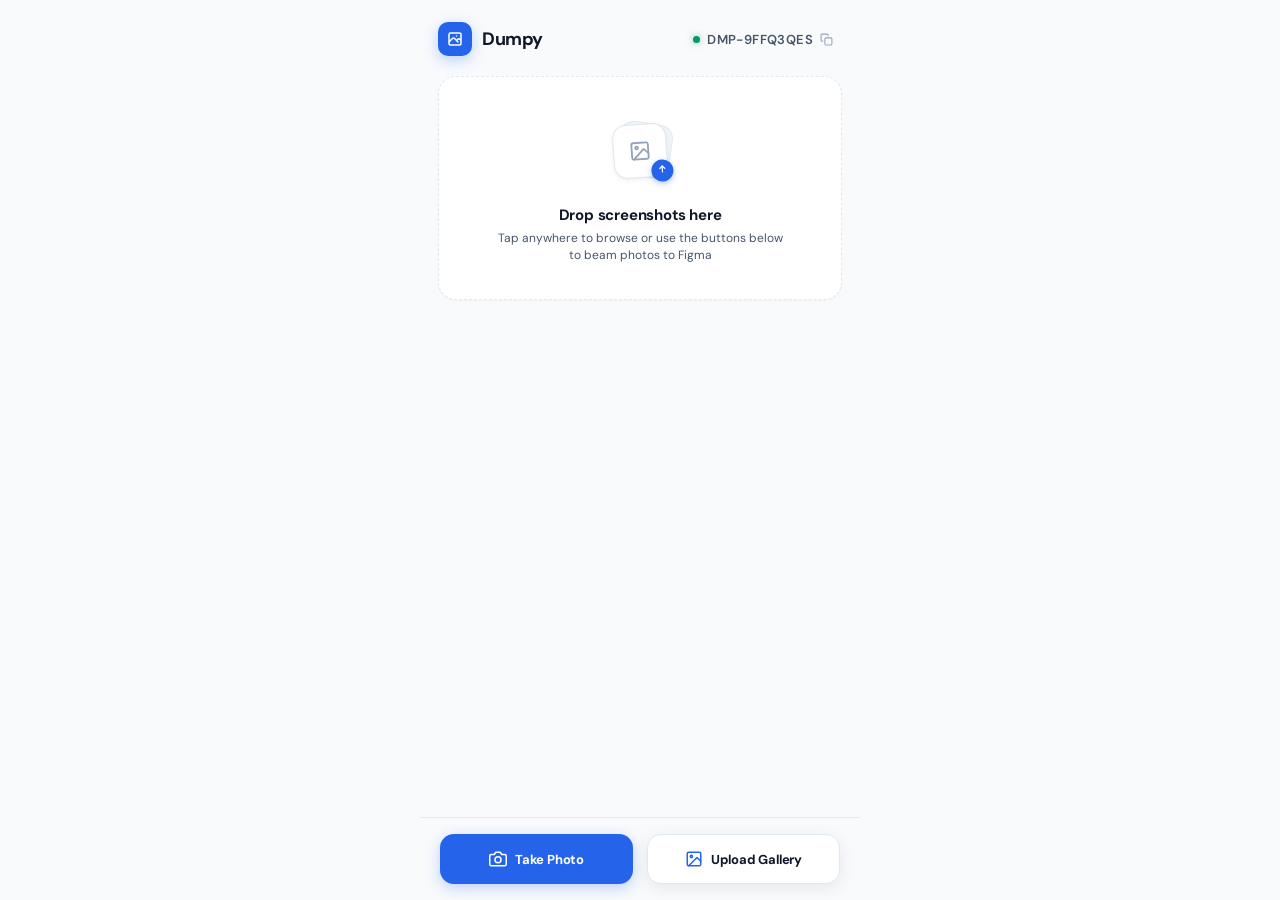
<file: index.html>
<!DOCTYPE html>
<html lang="en">
<head>
  <meta charset="UTF-8">
  <meta name="viewport" content="width=device-width, initial-scale=1.0, maximum-scale=1.0, user-scalable=no, viewport-fit=cover">
  <meta name="apple-mobile-web-app-capable" content="yes">
  <meta name="apple-mobile-web-app-status-bar-style" content="default">
  <meta name="theme-color" content="#F8FAFC">
  <title>Dumpy — Mobile Screenshot Inbox</title>
  
  <!-- DM Sans Typography -->
  <link rel="preconnect" href="https://fonts.googleapis.com">
  <link rel="preconnect" href="https://fonts.gstatic.com" crossorigin>
  <link href="https://fonts.googleapis.com/css2?family=DM+Sans:ital,opsz,wght@0,9..40,400;0,9..40,500;0,9..40,600;0,9..40,700;1,9..40,400&display=swap" rel="stylesheet">
  
  <link rel="icon" type="image/svg+xml" href="/web/favicon.svg">
  <link rel="apple-touch-icon" href="/web/favicon.svg">
  <link rel="stylesheet" href="/web/style.css">
</head>
<body>

  <div class="app-wrapper">
    <!-- Header: Brand Logo + Clean Room Code (No "Room" or "ID" text) -->
    <header class="app-header">
      <div class="brand-wrap">
        <div class="brand-icon">
          <svg class="icon" viewBox="0 0 24 24">
            <path d="M4 16l4.586-4.586a2 2 0 012.828 0L16 16m-2-2l1.586-1.586a2 2 0 012.828 0L20 14m-6-6h.01M6 20h12a2 2 0 002-2V6a2 2 0 00-2-2H6a2 2 0 00-2 2v12a2 2 0 002 2z"/>
          </svg>
        </div>
        <span class="brand-title">Dumpy</span>
      </div>

      <!-- Clean Room Code Badge (Just the code with live dot & copy icon) -->
      <div class="room-code-tag" id="roomCodeDisplay" title="Tap to copy pairing code" role="button" tabindex="0">
        <span class="live-dot"></span>
        <span class="room-code-val" id="roomCodeText">DMP-........</span>
        <svg class="icon copy-icon" viewBox="0 0 24 24">
          <rect x="9" y="9" width="13" height="13" rx="2" ry="2"/>
          <path d="M5 15H4a2 2 0 01-2-2V4a2 2 0 012-2h9a2 2 0 012 2v1"/>
        </svg>
      </div>
    </header>

    <!-- Main Content Area -->
    <main class="main-content">
      <!-- Creative Minimal Empty State / Interactive Drop Area -->
      <div class="empty-dropzone" id="uploadCard" role="button" tabindex="0" title="Tap to select photos or drop files">
        <div class="creative-art">
          <div class="art-card art-card-back">
            <div class="art-line art-line-1"></div>
            <div class="art-line art-line-2"></div>
          </div>
          <div class="art-card art-card-front">
            <div class="art-image-icon">
              <svg class="icon" viewBox="0 0 24 24">
                <rect x="3" y="3" width="18" height="18" rx="2" ry="2"/>
                <circle cx="8.5" cy="8.5" r="1.5"/>
                <polyline points="21 15 16 10 5 21"/>
              </svg>
            </div>
            <div class="art-badge">
              <svg class="icon badge-icon" viewBox="0 0 24 24">
                <polyline points="17 8 12 3 7 8"/>
                <line x1="12" y1="3" x2="12" y2="15"/>
              </svg>
            </div>
          </div>
        </div>
        <div class="empty-copy">
          <div class="empty-headline" id="dropzoneTitle">Drop screenshots here</div>
          <p class="empty-subtext">Tap anywhere to browse or use the buttons below to beam photos to Figma</p>
        </div>
      </div>

      <!-- Live Upload Activity Feed -->
      <section class="activity-section" id="queueSection" style="display: none;">
        <div class="activity-header">
          <div class="activity-title-group">
            <span class="activity-title">Upload Activity</span>
            <span class="activity-count-badge" id="queueCountBadge">0 files</span>
          </div>
          <button class="btn-clear-activity" id="btnClearQueue" title="Clear finished activity">
            <svg class="icon" viewBox="0 0 24 24">
              <polyline points="3 6 5 6 21 6"/>
              <path d="M19 6v14a2 2 0 01-2 2H7a2 2 0 01-2-2V6m3 0V4a2 2 0 012-2h4a2 2 0 012 2v2"/>
            </svg>
            <span>Clear</span>
          </button>
        </div>

        <div class="activity-list" id="queueList"></div>
      </section>
    </main>

    <!-- Bottom Floating Action Bar (Solid Colors) -->
    <footer class="bottom-fab-bar">
      <div class="fab-grid">
        <!-- Take Photo FAB -->
        <button class="fab-btn fab-camera" id="btnCamera" type="button">
          <div class="fab-icon-wrap">
            <svg class="icon" viewBox="0 0 24 24">
              <path d="M23 19a2 2 0 01-2 2H3a2 2 0 01-2-2V8a2 2 0 012-2h4l2-3h6l2 3h4a2 2 0 012 2z"/>
              <circle cx="12" cy="13" r="4"/>
            </svg>
          </div>
          <span class="fab-label">Take Photo</span>
        </button>

        <!-- Upload from Gallery FAB -->
        <button class="fab-btn fab-gallery" id="btnGallery" type="button">
          <div class="fab-icon-wrap">
            <svg class="icon" viewBox="0 0 24 24">
              <rect x="3" y="3" width="18" height="18" rx="2" ry="2"/>
              <circle cx="8.5" cy="8.5" r="1.5"/>
              <polyline points="21 15 16 10 5 21"/>
            </svg>
          </div>
          <span class="fab-label">Upload Gallery</span>
        </button>
      </div>
    </footer>
  </div>

  <!-- Dedicated Off-DOM Hidden File Inputs -->
  <div style="display: none; visibility: hidden; position: fixed; pointer-events: none; width: 0; height: 0; overflow: hidden;" aria-hidden="true">
    <input type="file" id="fileInput" accept="image/png,image/jpeg,image/jpg,image/webp,image/gif,image/heic,image/heif,image/svg+xml,image/*" multiple />
    <input type="file" id="cameraInput" accept="image/*" capture="environment" />
  </div>

  <!-- Toast Notification -->
  <div class="toast-bar" id="toastBar">
    <svg class="icon" style="color: var(--success);" viewBox="0 0 24 24">
      <path d="M22 11.08V12a10 10 0 1 1-5.93-9.14"/>
      <polyline points="22 4 12 14.01 9 11.01"/>
    </svg>
    <span id="toastText">Delivered to Figma</span>
  </div>

  <script src="/web/config.js"></script>
  <script src="/web/app.js"></script>
</body>
</html>
</file>
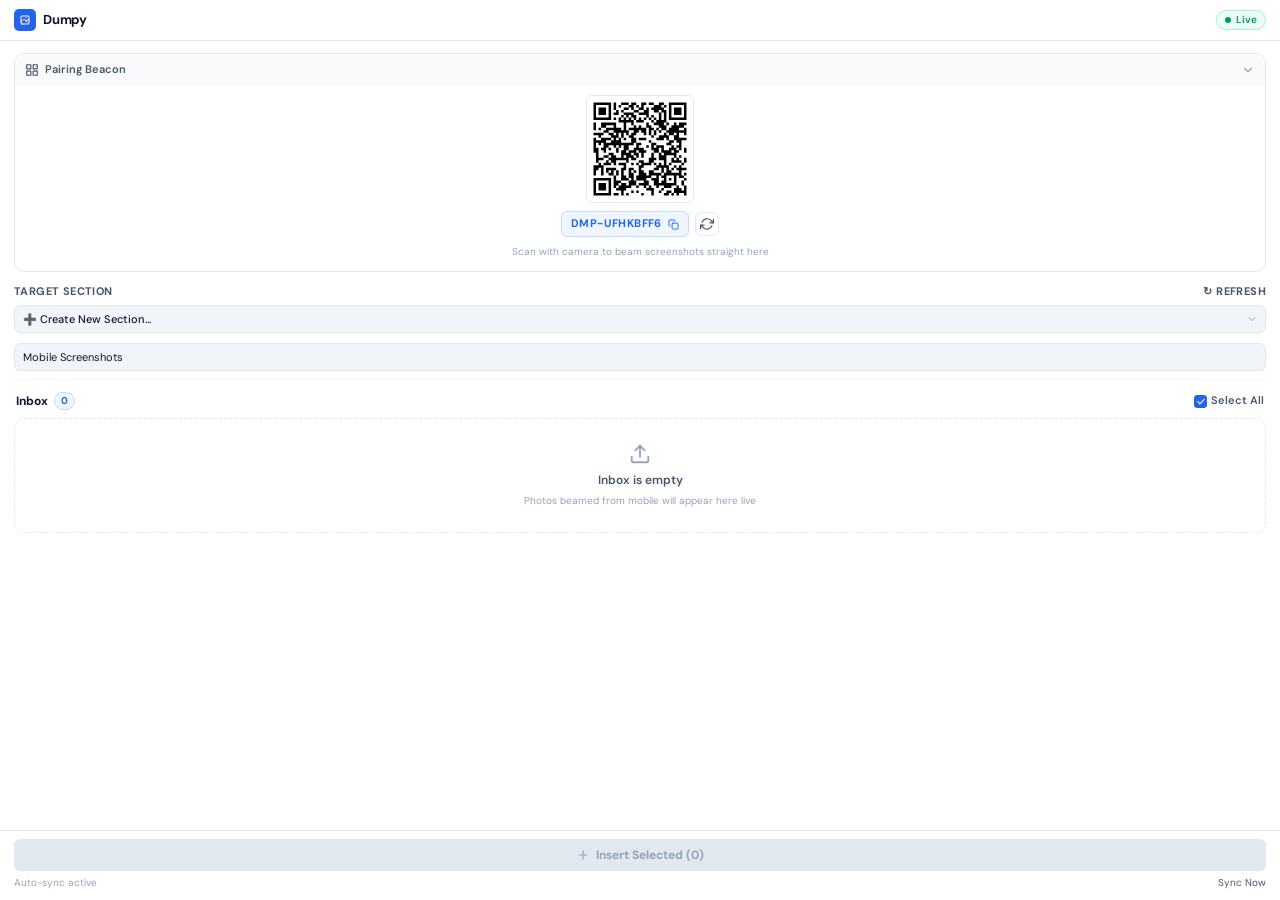
<file: ui.html>
<!DOCTYPE html>
<html lang="en">
<head>
  <meta charset="UTF-8">
  <meta name="viewport" content="width=device-width, initial-scale=1.0">
  <title>Dumpy — Screenshot Inbox</title>
  
  <!-- DM Sans Typography -->
  <link rel="preconnect" href="https://fonts.googleapis.com">
  <link rel="preconnect" href="https://fonts.gstatic.com" crossorigin>
  <link href="https://fonts.googleapis.com/css2?family=DM+Sans:ital,opsz,wght@0,9..40,400;0,9..40,500;0,9..40,600;0,9..40,700;1,9..40,400&display=swap" rel="stylesheet">
  
  <style>
    :root {
      --bg: #FFFFFF;
      --bg-hover: #F8FAFC;
      --bg-subtle: #F1F5F9;
      --primary: #2563EB;
      --primary-hover: #1D4ED8;
      --primary-light: #EFF6FF;
      --primary-border: #BFDBFE;
      --success: #059669;
      --success-bg: #ECFDF5;
      --success-border: #A7F3D0;
      --danger: #DC2626;
      --danger-bg: #FEF2F2;
      --danger-border: #FECACA;
      --text: #0F172A;
      --text-sec: #475569;
      --text-muted: #94A3B8;
      --border: #E2E8F0;
      --border-light: #F1F5F9;
      --radius-xs: 6px;
      --radius-sm: 10px;
      --radius-full: 9999px;
    }

    * {
      box-sizing: border-box;
      margin: 0;
      padding: 0;
      font-family: 'DM Sans', -apple-system, BlinkMacSystemFont, sans-serif;
      -webkit-font-smoothing: antialiased;
    }

    body {
      background: var(--bg);
      color: var(--text);
      font-size: 12px;
      line-height: 1.4;
      display: flex;
      flex-direction: column;
      height: 100vh;
      overflow: hidden;
      user-select: none;
    }

    /* Scrollbar */
    ::-webkit-scrollbar { width: 4px; }
    ::-webkit-scrollbar-thumb { background: #CBD5E1; border-radius: 4px; }

    /* Icons */
    .icon {
      width: 14px;
      height: 14px;
      stroke-width: 2;
      stroke: currentColor;
      fill: none;
      stroke-linecap: round;
      stroke-linejoin: round;
      display: inline-block;
      flex-shrink: 0;
    }

    /* Top App Header */
    .header {
      display: flex;
      align-items: center;
      justify-content: space-between;
      padding: 9px 14px;
      border-bottom: 1px solid var(--border);
      background: var(--bg);
      flex-shrink: 0;
    }

    .brand {
      display: flex;
      align-items: center;
      gap: 7px;
      font-weight: 700;
      font-size: 13px;
      letter-spacing: -0.2px;
    }

    .logo-badge {
      width: 22px;
      height: 22px;
      border-radius: 5px;
      background: var(--primary);
      display: flex;
      align-items: center;
      justify-content: center;
      color: #FFFFFF;
    }
    .logo-badge .icon { width: 12px; height: 12px; }

    .status-badge {
      display: inline-flex;
      align-items: center;
      gap: 5px;
      padding: 2px 8px;
      border-radius: var(--radius-full);
      background: var(--success-bg);
      border: 1px solid var(--success-border);
      font-size: 10px;
      font-weight: 600;
      color: var(--success);
    }
    .status-dot {
      width: 6px;
      height: 6px;
      border-radius: 50%;
      background: var(--success);
      animation: pulse 2s infinite;
    }
    @keyframes pulse { 0%, 100% { opacity: 1; } 50% { opacity: 0.35; } }

    /* Main Surface */
    .main-surface {
      flex: 1;
      overflow-y: auto;
      padding: 12px 14px;
      display: flex;
      flex-direction: column;
      gap: 12px;
    }

    /* Accordion / Collapsible Pairing Beacon */
    .beacon-surface {
      display: flex;
      flex-direction: column;
      border: 1px solid var(--border);
      border-radius: var(--radius-sm);
      background: #FFFFFF;
      overflow: hidden;
      transition: all 0.2s ease;
    }

    .beacon-header {
      display: flex;
      align-items: center;
      justify-content: space-between;
      padding: 8px 10px;
      background: var(--bg-hover);
      cursor: pointer;
      font-size: 11px;
      font-weight: 600;
      color: var(--text-sec);
    }
    .beacon-header:hover { background: var(--bg-subtle); color: var(--text); }

    .beacon-header-left {
      display: flex;
      align-items: center;
      gap: 6px;
    }

    .beacon-toggle-icon {
      transition: transform 0.2s ease;
      color: var(--text-muted);
    }
    .beacon-surface.collapsed .beacon-toggle-icon {
      transform: rotate(-90deg);
    }

    .beacon-body {
      display: flex;
      flex-direction: column;
      align-items: center;
      text-align: center;
      gap: 8px;
      padding: 10px 10px 12px 10px;
    }
    .beacon-surface.collapsed .beacon-body {
      display: none;
    }

    .qr-box {
      width: 108px;
      height: 108px;
      background: #FFFFFF;
      padding: 4px;
      border-radius: var(--radius-xs);
      border: 1px solid var(--border);
      display: flex;
      align-items: center;
      justify-content: center;
      cursor: pointer;
      transition: transform 0.15s ease, border-color 0.15s ease;
    }
    .qr-box:hover { transform: scale(1.02); border-color: var(--primary-border); }
    .qr-box svg, .qr-box img { width: 100% !important; height: 100% !important; display: block; }

    .room-row {
      display: flex;
      align-items: center;
      gap: 6px;
    }

    .room-code-tag {
      display: inline-flex;
      align-items: center;
      gap: 6px;
      background: var(--primary-light);
      border: 1px solid var(--primary-border);
      padding: 4px 9px;
      border-radius: var(--radius-xs);
      cursor: pointer;
      font-family: monospace;
      font-size: 11px;
      font-weight: 700;
      color: var(--primary);
      letter-spacing: 0.4px;
      transition: background 0.15s;
    }
    .room-code-tag:hover { background: #DBEAFE; }

    .icon-btn {
      background: transparent;
      border: 1px solid var(--border);
      color: var(--text-sec);
      width: 24px;
      height: 24px;
      border-radius: var(--radius-xs);
      display: inline-flex;
      align-items: center;
      justify-content: center;
      cursor: pointer;
      transition: all 0.15s ease;
    }
    .icon-btn:hover { background: var(--bg-hover); color: var(--text); border-color: #CBD5E1; }

    .beacon-hint {
      font-size: 10px;
      color: var(--text-muted);
    }

    /* Destination Placement */
    .placement-surface {
      display: flex;
      flex-direction: column;
      gap: 6px;
      padding-bottom: 8px;
      border-bottom: 1px solid var(--border-light);
    }

    .placement-header {
      display: flex;
      align-items: center;
      justify-content: space-between;
      font-size: 11px;
      font-weight: 700;
      color: var(--text-sec);
      text-transform: uppercase;
      letter-spacing: 0.4px;
    }

    .select-wrap {
      position: relative;
      display: flex;
      width: 100%;
    }

    .surface-select {
      width: 100%;
      background: var(--bg-subtle);
      border: 1px solid var(--border);
      color: var(--text);
      padding: 6px 26px 6px 8px;
      border-radius: var(--radius-xs);
      font-size: 11px;
      font-weight: 500;
      outline: none;
      appearance: none;
      cursor: pointer;
    }
    .surface-select:focus { border-color: var(--primary); background: #FFFFFF; }

    .select-chevron {
      position: absolute;
      right: 8px;
      top: 50%;
      transform: translateY(-50%);
      pointer-events: none;
      color: var(--text-muted);
      width: 12px;
      height: 12px;
    }

    .surface-input {
      display: none;
      width: 100%;
      background: var(--bg-subtle);
      border: 1px solid var(--border);
      color: var(--text);
      padding: 6px 8px;
      border-radius: var(--radius-xs);
      font-size: 11px;
      outline: none;
      margin-top: 4px;
    }
    .surface-input.active { display: block; }
    .surface-input:focus { border-color: var(--primary); background: #FFFFFF; }

    /* Live Inbox Section */
    .inbox-surface {
      display: flex;
      flex-direction: column;
      gap: 8px;
      flex: 1;
      min-height: 180px;
    }

    .inbox-bar {
      display: flex;
      align-items: center;
      justify-content: space-between;
      padding: 0 2px;
    }

    .inbox-title-wrap {
      display: flex;
      align-items: center;
      gap: 6px;
    }

    .inbox-title {
      font-size: 12px;
      font-weight: 700;
      color: var(--text);
    }

    .count-tag {
      background: var(--primary-light);
      color: var(--primary);
      font-size: 10px;
      font-weight: 700;
      padding: 1px 6px;
      border-radius: var(--radius-full);
      border: 1px solid var(--primary-border);
    }

    .inbox-tools {
      display: flex;
      align-items: center;
      gap: 8px;
    }

    .checkbox-wrap {
      display: flex;
      align-items: center;
      gap: 4px;
      font-size: 11px;
      font-weight: 600;
      color: var(--text-sec);
      cursor: pointer;
    }

    .custom-cb {
      appearance: none;
      width: 13px;
      height: 13px;
      border: 1px solid var(--border);
      border-radius: 3px;
      cursor: pointer;
      position: relative;
      outline: none;
      background: #FFFFFF;
    }
    .custom-cb:checked { background: var(--primary); border-color: var(--primary); }
    .custom-cb:checked::after {
      content: '';
      position: absolute;
      left: 4px;
      top: 1px;
      width: 3px;
      height: 6px;
      border: solid white;
      border-width: 0 1.5px 1.5px 0;
      transform: rotate(45deg);
    }

    .btn-del-selected {
      display: none;
      align-items: center;
      gap: 4px;
      background: var(--danger-bg);
      border: 1px solid var(--danger-border);
      color: var(--danger);
      font-size: 10px;
      font-weight: 700;
      padding: 2px 7px;
      border-radius: var(--radius-xs);
      cursor: pointer;
      transition: background 0.15s ease;
    }
    .btn-del-selected:hover { background: #FEE2E2; }

    /* Screenshot Item Rows */
    .inbox-list {
      display: flex;
      flex-direction: column;
      gap: 5px;
      max-height: 260px;
      overflow-y: auto;
    }

    .item-card {
      display: flex;
      align-items: center;
      gap: 8px;
      padding: 6px 8px;
      background: #FFFFFF;
      border: 1px solid var(--border);
      border-radius: var(--radius-xs);
      transition: background 0.15s, border-color 0.15s;
    }
    .item-card:hover { background: var(--bg-hover); border-color: #CBD5E1; }
    .item-card.selected { background: #F8FAFF; border-color: var(--primary-border); }

    .item-thumb {
      width: 32px;
      height: 32px;
      border-radius: 4px;
      object-fit: cover;
      background: var(--bg-subtle);
      border: 1px solid var(--border);
      flex-shrink: 0;
    }

    .item-info {
      flex: 1;
      display: flex;
      flex-direction: column;
      gap: 1px;
      min-width: 0;
    }

    .item-title {
      font-size: 11px;
      font-weight: 600;
      color: var(--text);
      white-space: nowrap;
      overflow: hidden;
      text-overflow: ellipsis;
    }

    .item-sub {
      font-size: 9px;
      color: var(--text-muted);
      display: flex;
      gap: 4px;
    }

    .item-btns {
      display: flex;
      align-items: center;
      gap: 4px;
      flex-shrink: 0;
    }

    .btn-insert-single {
      background: #FFFFFF;
      border: 1px solid var(--border);
      color: var(--text-sec);
      font-size: 10px;
      font-weight: 600;
      padding: 3px 8px;
      border-radius: var(--radius-xs);
      cursor: pointer;
      transition: all 0.15s ease;
    }
    .btn-insert-single:hover { background: var(--primary); border-color: var(--primary); color: #FFFFFF; }

    .btn-delete-single {
      background: transparent;
      border: none;
      color: var(--text-muted);
      width: 20px;
      height: 20px;
      border-radius: var(--radius-xs);
      display: flex;
      align-items: center;
      justify-content: center;
      cursor: pointer;
      transition: all 0.15s ease;
    }
    .btn-delete-single:hover { background: var(--danger-bg); color: var(--danger); }

    .badge-placed {
      font-size: 9px;
      font-weight: 600;
      color: var(--success);
      background: var(--success-bg);
      border: 1px solid var(--success-border);
      padding: 2px 6px;
      border-radius: var(--radius-xs);
    }

    /* Empty state */
    .empty-box {
      padding: 24px 12px;
      text-align: center;
      display: flex;
      flex-direction: column;
      align-items: center;
      gap: 5px;
      color: var(--text-muted);
      border: 1.5px dashed var(--border);
      border-radius: var(--radius-sm);
    }
    .empty-box .icon { width: 22px; height: 22px; margin-bottom: 2px; }

    /* Footer Action */
    .footer {
      padding: 8px 14px 10px 14px;
      border-top: 1px solid var(--border);
      background: #FFFFFF;
      display: flex;
      flex-direction: column;
      gap: 5px;
      flex-shrink: 0;
    }

    .btn-main {
      width: 100%;
      background: var(--primary);
      border: none;
      color: #FFFFFF;
      font-size: 12px;
      font-weight: 700;
      padding: 8px 12px;
      border-radius: var(--radius-xs);
      cursor: pointer;
      display: flex;
      align-items: center;
      justify-content: center;
      gap: 6px;
      transition: background 0.15s;
    }
    .btn-main:hover:not(:disabled) { background: var(--primary-hover); }
    .btn-main:disabled { background: #E2E8F0; color: #94A3B8; cursor: not-allowed; }

    .footer-sub {
      display: flex;
      align-items: center;
      justify-content: space-between;
      font-size: 10px;
      color: var(--text-muted);
    }
    .link-action { cursor: pointer; color: var(--text-sec); }
    .link-action:hover { color: var(--primary); }

    /* Toast */
    .toast {
      position: fixed;
      bottom: 56px;
      left: 50%;
      transform: translateX(-50%) translateY(8px);
      background: #0F172A;
      color: #FFFFFF;
      padding: 5px 12px;
      border-radius: 16px;
      font-size: 11px;
      font-weight: 600;
      opacity: 0;
      pointer-events: none;
      transition: all 0.2s ease;
      z-index: 100;
      white-space: nowrap;
    }
    .toast.show { opacity: 1; transform: translateX(-50%) translateY(0); }
  </style>
</head>
<body>

  <!-- Top App Header -->
  <header class="header">
    <div class="brand">
      <div class="logo-badge">
        <svg class="icon" viewBox="0 0 24 24">
          <path d="M4 16l4.586-4.586a2 2 0 012.828 0L16 16m-2-2l1.586-1.586a2 2 0 012.828 0L20 14m-6-6h.01M6 20h12a2 2 0 002-2V6a2 2 0 00-2-2H6a2 2 0 00-2 2v12a2 2 0 002 2z"/>
        </svg>
      </div>
      <span>Dumpy</span>
    </div>

    <div class="status-badge" id="statusBadge" title="Supabase live sync active">
      <span class="status-dot"></span>
      <span id="statusText">Live</span>
    </div>
  </header>

  <!-- Main Surface Content -->
  <main class="main-surface">

    <!-- 1. Pairing Beacon (Collapsible Accordion) -->
    <section class="beacon-surface" id="beaconCard">
      <div class="beacon-header" id="beaconToggleHeader">
        <div class="beacon-header-left">
          <svg class="icon" viewBox="0 0 24 24"><rect x="3" y="3" width="7" height="7"/><rect x="14" y="3" width="7" height="7"/><rect x="14" y="14" width="7" height="7"/><rect x="3" y="14" width="7" height="7"/></svg>
          <span>Pairing Beacon</span>
        </div>
        <svg class="icon beacon-toggle-icon" viewBox="0 0 24 24"><polyline points="6 9 12 15 18 9"/></svg>
      </div>

      <div class="beacon-body">
        <div class="qr-box" id="qrContainer" title="Scan with phone camera to beam photos"></div>

        <div class="room-row">
          <div class="room-code-tag" id="roomCodeDisplay" title="Tap to copy Room Code">
            <span id="roomCodeText">DMP-........</span>
            <svg class="icon" viewBox="0 0 24 24" style="width:11px; height:11px;">
              <rect x="9" y="9" width="13" height="13" rx="2" ry="2"/>
              <path d="M5 15H4a2 2 0 01-2-2V4a2 2 0 012-2h9a2 2 0 012 2v1"/>
            </svg>
          </div>

          <button class="icon-btn" id="btnNewRoom" title="Generate New Room Code">
            <svg class="icon" viewBox="0 0 24 24">
              <path d="M23 4v6h-6M1 20v-6h6"/>
              <path d="M3.51 9a9 9 0 0114.85-3.36L23 10M1 14l4.64 4.36A9 9 0 0020.49 15"/>
            </svg>
          </button>
        </div>

        <span class="beacon-hint">Scan with camera to beam screenshots straight here</span>
      </div>
    </section>

    <!-- 2. Target Section Destination -->
    <section class="placement-surface">
      <div class="placement-header">
        <span>Target Section</span>
        <span class="link-action" id="btnRefreshSections">↻ Refresh</span>
      </div>

      <div class="select-wrap">
        <select class="surface-select" id="sectionSelect">
          <option value="__NEW__">➕ Create New Section...</option>
          <option value="__FREE__">📌 Free Canvas (No Section)</option>
        </select>
        <svg class="icon select-chevron" viewBox="0 0 24 24"><polyline points="6 9 12 15 18 9"/></svg>
      </div>

      <input type="text" class="surface-input active" id="newSectionNameInput" placeholder="Section Name" value="Mobile Screenshots" />
    </section>

    <!-- 3. Live Screenshots Inbox -->
    <section class="inbox-surface">
      <div class="inbox-bar">
        <div class="inbox-title-wrap">
          <span class="inbox-title">Inbox</span>
          <span class="count-tag" id="itemCountTag">0</span>
        </div>

        <div class="inbox-tools">
          <label class="checkbox-wrap">
            <input type="checkbox" class="custom-cb" id="selectAllCb" checked>
            <span>Select All</span>
          </label>

          <button class="btn-del-selected" id="btnDeleteSelected" title="Delete selected from Supabase">
            <svg class="icon" viewBox="0 0 24 24"><polyline points="3 6 5 6 21 6"/><path d="M19 6v14a2 2 0 01-2 2H7a2 2 0 01-2-2V6m3 0V4a2 2 0 012-2h4a2 2 0 012 2v2"/></svg>
            <span>Delete (<span id="deleteCountText">0</span>)</span>
          </button>
        </div>
      </div>

      <div class="inbox-list" id="inboxList">
        <div class="empty-box" id="emptyState">
          <svg class="icon" viewBox="0 0 24 24">
            <path d="M21 15v4a2 2 0 01-2 2H5a2 2 0 01-2-2v-4"/>
            <polyline points="17 8 12 3 7 8"/>
            <line x1="12" y1="3" x2="12" y2="15"/>
          </svg>
          <span style="font-weight: 600; color: var(--text-sec);">Inbox is empty</span>
          <span style="font-size: 10px;">Photos beamed from mobile will appear here live</span>
        </div>
      </div>
    </section>

  </main>

  <!-- Bottom Fixed Footer Action -->
  <footer class="footer">
    <button class="btn-main" id="btnInsertBatch" disabled>
      <svg class="icon" viewBox="0 0 24 24"><path d="M12 5v14M5 12h14"/></svg>
      <span id="btnInsertText">Insert Selected (0)</span>
    </button>
    <div class="footer-sub">
      <span>Auto-sync active</span>
      <span class="link-action" id="btnSyncNow">Sync Now</span>
    </div>
  </footer>

  <!-- Floating Toast Notification -->
  <div class="toast" id="toastBox">
    <span id="toastMsg">Notification</span>
  </div>

  <!-- Kazuhiko Arase Offline Vector QR Engine -->
  <script>
var qrcode=(function(){var P=function(x,w){var g=236,l=17,n=x,s=O[w],t=null,r=0,h=null,i=[],v={},_=function(a,f){r=n*4+17,t=(function(e){for(var u=new Array(e),o=0;o<e;o+=1){u[o]=new Array(e);for(var d=0;d<e;d+=1)u[o][d]=null}return u})(r),B(0,0),B(r-7,0),B(0,r-7),E(),T(),m(a,f),n>=7&&N(a),h==null&&(h=nr(n,s,i)),U(h,f)},B=function(a,f){for(var e=-1;e<=7;e+=1)if(!(a+e<=-1||r<=a+e))for(var u=-1;u<=7;u+=1)f+u<=-1||r<=f+u||(0<=e&&e<=6&&(u==0||u==6)||0<=u&&u<=6&&(e==0||e==6)||2<=e&&e<=4&&2<=u&&u<=4?t[a+e][f+u]=!0:t[a+e][f+u]=!1)},y=function(){for(var a=0,f=0,e=0;e<8;e+=1){_(!0,e);var u=k.getLostPoint(v);(e==0||a>u)&&(a=u,f=e)}return f},T=function(){for(var a=8;a<r-8;a+=1)t[a][6]==null&&(t[a][6]=a%2==0);for(var f=8;f<r-8;f+=1)t[6][f]==null&&(t[6][f]=f%2==0)},E=function(){for(var a=k.getPatternPosition(n),f=0;f<a.length;f+=1)for(var e=0;e<a.length;e+=1){var u=a[f],o=a[e];if(t[u][o]==null)for(var d=-2;d<=2;d+=1)for(var c=-2;c<=2;c+=1)d==-2||d==2||c==-2||c==2||d==0&&c==0?t[u+d][o+c]=!0:t[u+d][o+c]=!1}},N=function(a){for(var f=k.getBCHTypeNumber(n),e=0;e<18;e+=1){var u=!a&&(f>>e&1)==1;t[Math.floor(e/3)][e%3+r-8-3]=u}for(var e=0;e<18;e+=1){var u=!a&&(f>>e&1)==1;t[e%3+r-8-3][Math.floor(e/3)]=u}},m=function(a,f){for(var e=s<<3|f,u=k.getBCHTypeInfo(e),o=0;o<15;o+=1){var d=!a&&(u>>o&1)==1;o<6?t[o][8]=d:o<8?t[o+1][8]=d:t[r-15+o][8]=d}for(var o=0;o<15;o+=1){var d=!a&&(u>>o&1)==1;o<8?t[8][r-o-1]=d:o<9?t[8][15-o-1+1]=d:t[8][15-o-1]=d}t[r-8][8]=!a},U=function(a,f){for(var e=-1,u=r-1,o=7,d=0,c=k.getMaskFunction(f),p=r-1;p>0;p-=2)for(p==6&&(p-=1);;){for(var b=0;b<2;b+=1)if(t[u][p-b]==null){var C=!1;d<a.length&&(C=(a[d]>>>o&1)==1);var A=c(u,p-b);A&&(C=!C),t[u][p-b]=C,o-=1,o==-1&&(d+=1,o=7)}if(u+=e,u<0||r<=u){u-=e,e=-e;break}}},H=function(a,f){for(var e=0,u=0,o=0,d=new Array(f.length),c=new Array(f.length),p=0;p<f.length;p+=1){var b=f[p].dataCount,C=f[p].totalCount-b;u=Math.max(u,b),o=Math.max(o,C),d[p]=new Array(b);for(var A=0;A<d[p].length;A+=1)d[p][A]=255&a.getBuffer()[A+e];e+=b;var R=k.getErrorCorrectPolynomial(C),I=K(d[p],R.getLength()-1),S=I.mod(R);c[p]=new Array(R.getLength()-1);for(var A=0;A<c[p].length;A+=1){var X=A+S.getLength()-c[p].length;c[p][A]=X>=0?S.getAt(X):0}}for(var Z=0,A=0;A<f.length;A+=1)Z+=f[A].totalCount;for(var J=new Array(Z),Q=0,A=0;A<u;A+=1)for(var p=0;p<f.length;p+=1)A<d[p].length&&(J[Q]=d[p][A],Q+=1);for(var A=0;A<o;A+=1)for(var p=0;p<f.length;p+=1)A<c[p].length&&(J[Q]=c[p][A],Q+=1);return J},nr=function(a,f,e){for(var u=Y.getRSBlocks(a,f),o=G(),d=0;d<e.length;d+=1){var c=e[d];o.put(c.getMode(),4),o.put(c.getLength(),k.getLengthInBits(c.getMode(),a)),c.write(o)}for(var p=0,d=0;d<u.length;d+=1)p+=u[d].dataCount;if(o.getLengthInBits()>p*8)throw"code length overflow. ("+o.getLengthInBits()+">"+p*8+")";for(o.getLengthInBits()+4<=p*8&&o.put(0,4);o.getLengthInBits()%8!=0;)o.putBit(!1);for(;!(o.getLengthInBits()>=p*8||(o.put(g,8),o.getLengthInBits()>=p*8));)o.put(l,8);return H(o,u)};v.addData=function(a,f){f=f||"Byte";var e=null;switch(f){case"Numeric":e=$(a);break;case"Alphanumeric":e=W(a);break;case"Byte":e=V(a);break;case"Kanji":e=q(a);break;default:throw"mode:"+f}i.push(e),h=null},v.isDark=function(a,f){if(a<0||r<=a||f<0||r<=f)throw a+","+f;return t[a][f]},v.getModuleCount=function(){return r},v.make=function(){if(n<1){for(var a=1;a<40;a++){for(var f=Y.getRSBlocks(a,s),e=G(),u=0;u<i.length;u++){var o=i[u];e.put(o.getMode(),4),e.put(o.getLength(),k.getLengthInBits(o.getMode(),a)),o.write(e)}for(var d=0,u=0;u<f.length;u++)d+=f[u].dataCount;if(e.getLengthInBits()<=d*8)break}n=a}_(!1,y())},v.createTableTag=function(a,f){a=a||2,f=typeof f>"u"?a*4:f;var e="";e+='<table style="',e+=" border-width: 0px; border-style: none;",e+=" border-collapse: collapse;",e+=" padding: 0px; margin: "+f+"px;",e+='">',e+="<tbody>";for(var u=0;u<v.getModuleCount();u+=1){e+="<tr>";for(var o=0;o<v.getModuleCount();o+=1)e+='<td style="',e+=" border-width: 0px; border-style: none;",e+=" border-collapse: collapse;",e+=" padding: 0px; margin: 0px;",e+=" width: "+a+"px;",e+=" height: "+a+"px;",e+=" background-color: ",e+=v.isDark(u,o)?"#000000":"#ffffff",e+=";",e+='"/>';e+="</tr>"}return e+="</tbody>",e+="</table>",e},v.createSvgTag=function(a,f,e,u){var o={};typeof arguments[0]=="object"&&(o=arguments[0],a=o.cellSize,f=o.margin,e=o.alt,u=o.title),a=a||2,f=typeof f>"u"?a*4:f,e=typeof e=="string"?{text:e}:e||{},e.text=e.text||null,e.id=e.text?e.id||"qrcode-description":null,u=typeof u=="string"?{text:u}:u||{},u.text=u.text||null,u.id=u.text?u.id||"qrcode-title":null;var d=v.getModuleCount()*a+f*2,c,p,b,C,A="",R;for(R="l"+a+",0 0,"+a+" -"+a+",0 0,-"+a+"z ",A+='<svg version="1.1" xmlns="http://www.w3.org/2000/svg"',A+=o.scalable?"":' width="'+d+'px" height="'+d+'px"',A+=' viewBox="0 0 '+d+" "+d+'" ',A+=' preserveAspectRatio="xMinYMin meet"',A+=u.text||e.text?' role="img" aria-labelledby="'+F([u.id,e.id].join(" ").trim())+'"':"",A+=">",A+=u.text?'<title id="'+F(u.id)+'">'+F(u.text)+"</title>":"",A+=e.text?'<description id="'+F(e.id)+'">'+F(e.text)+"</description>":"",A+='<rect width="100%" height="100%" fill="white" cx="0" cy="0"/>',A+='<path d="',b=0;b<v.getModuleCount();b+=1)for(C=b*a+f,c=0;c<v.getModuleCount();c+=1)v.isDark(b,c)&&(p=c*a+f,A+="M"+p+","+C+R);return A+='" stroke="transparent" fill="black"/>',A+="</svg>",A},v.createDataURL=function(a,f){a=a||2,f=typeof f>"u"?a*4:f;var e=v.getModuleCount()*a+f*2,u=f,o=e-f;return er(e,e,function(d,c){if(u<=d&&d<o&&u<=c&&c<o){var p=Math.floor((d-u)/a),b=Math.floor((c-u)/a);return v.isDark(b,p)?0:1}else return 1})},v.createImgTag=function(a,f,e){a=a||2,f=typeof f>"u"?a*4:f;var u=v.getModuleCount()*a+f*2,o="";return o+="<img",o+=' src="',o+=v.createDataURL(a,f),o+='"',o+=' width="',o+=u,o+='"',o+=' height="',o+=u,o+='"',e&&(o+=' alt="',o+=F(e),o+='"'),o+="/>",o};var F=function(a){for(var f="",e=0;e<a.length;e+=1){var u=a.charAt(e);switch(u){case"<":f+="&lt;";break;case">":f+="&gt;";break;case"&":f+="&amp;";break;case'"':f+="&quot;";break;default:f+=u;break}}return f},ar=function(a){var f=1;a=typeof a>"u"?f*2:a;var e=v.getModuleCount()*f+a*2,u=a,o=e-a,d,c,p,b,C,A={"\u2588\u2588":"\u2588","\u2588 ":"\u2580"," \u2588":"\u2584","  ":" "},R={"\u2588\u2588":"\u2580","\u2588 ":"\u2580"," \u2588":" ","  ":" "},I="";for(d=0;d<e;d+=2){for(p=Math.floor((d-u)/f),b=Math.floor((d+1-u)/f),c=0;c<e;c+=1)C="\u2588",u<=c&&c<o&&u<=d&&d<o&&v.isDark(p,Math.floor((c-u)/f))&&(C=" "),u<=c&&c<o&&u<=d+1&&d+1<o&&v.isDark(b,Math.floor((c-u)/f))?C+=" ":C+="\u2588",I+=a<1&&d+1>=o?R[C]:A[C];I+=`
`}return e%2&&a>0?I.substring(0,I.length-e-1)+Array(e+1).join("\u2580"):I.substring(0,I.length-1)};return v.createASCII=function(a,f){if(a=a||1,a<2)return ar(f);a-=1,f=typeof f>"u"?a*2:f;var e=v.getModuleCount()*a+f*2,u=f,o=e-f,d,c,p,b,C=Array(a+1).join("\u2588\u2588"),A=Array(a+1).join("  "),R="",I="";for(d=0;d<e;d+=1){for(p=Math.floor((d-u)/a),I="",c=0;c<e;c+=1)b=1,u<=c&&c<o&&u<=d&&d<o&&v.isDark(p,Math.floor((c-u)/a))&&(b=0),I+=b?C:A;for(p=0;p<a;p+=1)R+=I+`
`}return R.substring(0,R.length-1)},v.renderTo2dContext=function(a,f){f=f||2;for(var e=v.getModuleCount(),u=0;u<e;u++)for(var o=0;o<e;o++)a.fillStyle=v.isDark(u,o)?"black":"white",a.fillRect(o*f,u*f,f,f)},v};P.stringToBytesFuncs={default:function(x){for(var w=[],g=0;g<x.length;g+=1){var l=x.charCodeAt(g);w.push(l&255)}return w}},P.stringToBytes=P.stringToBytesFuncs.default,P.createStringToBytes=function(x,w){var g=(function(){for(var n=rr(x),s=function(){var T=n.read();if(T==-1)throw"eof";return T},t=0,r={};;){var h=n.read();if(h==-1)break;var i=s(),v=s(),_=s(),B=String.fromCharCode(h<<8|i),y=v<<8|_;r[B]=y,t+=1}if(t!=w)throw t+" != "+w;return r})(),l=63;return function(n){for(var s=[],t=0;t<n.length;t+=1){var r=n.charCodeAt(t);if(r<128)s.push(r);else{var h=g[n.charAt(t)];typeof h=="number"?(h&255)==h?s.push(h):(s.push(h>>>8),s.push(h&255)):s.push(l)}}return s}};var D={MODE_NUMBER:1,MODE_ALPHA_NUM:2,MODE_8BIT_BYTE:4,MODE_KANJI:8},O={L:1,M:0,Q:3,H:2},L={PATTERN000:0,PATTERN001:1,PATTERN010:2,PATTERN011:3,PATTERN100:4,PATTERN101:5,PATTERN110:6,PATTERN111:7},k=(function(){var x=[[],[6,18],[6,22],[6,26],[6,30],[6,34],[6,22,38],[6,24,42],[6,26,46],[6,28,50],[6,30,54],[6,32,58],[6,34,62],[6,26,46,66],[6,26,48,70],[6,26,50,74],[6,30,54,78],[6,30,56,82],[6,30,58,86],[6,34,62,90],[6,28,50,72,94],[6,26,50,74,98],[6,30,54,78,102],[6,28,54,80,106],[6,32,58,84,110],[6,30,58,86,114],[6,34,62,90,118],[6,26,50,74,98,122],[6,30,54,78,102,126],[6,26,52,78,104,130],[6,30,56,82,108,134],[6,34,60,86,112,138],[6,30,58,86,114,142],[6,34,62,90,118,146],[6,30,54,78,102,126,150],[6,24,50,76,102,128,154],[6,28,54,80,106,132,158],[6,32,58,84,110,136,162],[6,26,54,82,110,138,166],[6,30,58,86,114,142,170]],w=1335,g=7973,l=21522,n={},s=function(t){for(var r=0;t!=0;)r+=1,t>>>=1;return r};return n.getBCHTypeInfo=function(t){for(var r=t<<10;s(r)-s(w)>=0;)r^=w<<s(r)-s(w);return(t<<10|r)^l},n.getBCHTypeNumber=function(t){for(var r=t<<12;s(r)-s(g)>=0;)r^=g<<s(r)-s(g);return t<<12|r},n.getPatternPosition=function(t){return x[t-1]},n.getMaskFunction=function(t){switch(t){case L.PATTERN000:return function(r,h){return(r+h)%2==0};case L.PATTERN001:return function(r,h){return r%2==0};case L.PATTERN010:return function(r,h){return h%3==0};case L.PATTERN011:return function(r,h){return(r+h)%3==0};case L.PATTERN100:return function(r,h){return(Math.floor(r/2)+Math.floor(h/3))%2==0};case L.PATTERN101:return function(r,h){return r*h%2+r*h%3==0};case L.PATTERN110:return function(r,h){return(r*h%2+r*h%3)%2==0};case L.PATTERN111:return function(r,h){return(r*h%3+(r+h)%2)%2==0};default:throw"bad maskPattern:"+t}},n.getErrorCorrectPolynomial=function(t){for(var r=K([1],0),h=0;h<t;h+=1)r=r.multiply(K([1,M.gexp(h)],0));return r},n.getLengthInBits=function(t,r){if(1<=r&&r<10)switch(t){case D.MODE_NUMBER:return 10;case D.MODE_ALPHA_NUM:return 9;case D.MODE_8BIT_BYTE:return 8;case D.MODE_KANJI:return 8;default:throw"mode:"+t}else if(r<27)switch(t){case D.MODE_NUMBER:return 12;case D.MODE_ALPHA_NUM:return 11;case D.MODE_8BIT_BYTE:return 16;case D.MODE_KANJI:return 10;default:throw"mode:"+t}else if(r<41)switch(t){case D.MODE_NUMBER:return 14;case D.MODE_ALPHA_NUM:return 13;case D.MODE_8BIT_BYTE:return 16;case D.MODE_KANJI:return 12;default:throw"mode:"+t}else throw"type:"+r},n.getLostPoint=function(t){for(var r=t.getModuleCount(),h=0,i=0;i<r;i+=1)for(var v=0;v<r;v+=1){for(var _=0,B=t.isDark(i,v),y=-1;y<=1;y+=1)if(!(i+y<0||r<=i+y))for(var T=-1;T<=1;T+=1)v+T<0||r<=v+T||y==0&&T==0||B==t.isDark(i+y,v+T)&&(_+=1);_>5&&(h+=3+_-5)}for(var i=0;i<r-1;i+=1)for(var v=0;v<r-1;v+=1){var E=0;t.isDark(i,v)&&(E+=1),t.isDark(i+1,v)&&(E+=1),t.isDark(i,v+1)&&(E+=1),t.isDark(i+1,v+1)&&(E+=1),(E==0||E==4)&&(h+=3)}for(var i=0;i<r;i+=1)for(var v=0;v<r-6;v+=1)t.isDark(i,v)&&!t.isDark(i,v+1)&&t.isDark(i,v+2)&&t.isDark(i,v+3)&&t.isDark(i,v+4)&&!t.isDark(i,v+5)&&t.isDark(i,v+6)&&(h+=40);for(var v=0;v<r;v+=1)for(var i=0;i<r-6;i+=1)t.isDark(i,v)&&!t.isDark(i+1,v)&&t.isDark(i+2,v)&&t.isDark(i+3,v)&&t.isDark(i+4,v)&&!t.isDark(i+5,v)&&t.isDark(i+6,v)&&(h+=40);for(var N=0,v=0;v<r;v+=1)for(var i=0;i<r;i+=1)t.isDark(i,v)&&(N+=1);var m=Math.abs(100*N/r/r-50)/5;return h+=m*10,h},n})(),M=(function(){for(var x=new Array(256),w=new Array(256),g=0;g<8;g+=1)x[g]=1<<g;for(var g=8;g<256;g+=1)x[g]=x[g-4]^x[g-5]^x[g-6]^x[g-8];for(var g=0;g<255;g+=1)w[x[g]]=g;var l={};return l.glog=function(n){if(n<1)throw"glog("+n+")";return w[n]},l.gexp=function(n){for(;n<0;)n+=255;for(;n>=256;)n-=255;return x[n]},l})();function K(x,w){if(typeof x.length>"u")throw x.length+"/"+w;var g=(function(){for(var n=0;n<x.length&&x[n]==0;)n+=1;for(var s=new Array(x.length-n+w),t=0;t<x.length-n;t+=1)s[t]=x[t+n];return s})(),l={};return l.getAt=function(n){return g[n]},l.getLength=function(){return g.length},l.multiply=function(n){for(var s=new Array(l.getLength()+n.getLength()-1),t=0;t<l.getLength();t+=1)for(var r=0;r<n.getLength();r+=1)s[t+r]^=M.gexp(M.glog(l.getAt(t))+M.glog(n.getAt(r)));return K(s,0)},l.mod=function(n){if(l.getLength()-n.getLength()<0)return l;for(var s=M.glog(l.getAt(0))-M.glog(n.getAt(0)),t=new Array(l.getLength()),r=0;r<l.getLength();r+=1)t[r]=l.getAt(r);for(var r=0;r<n.getLength();r+=1)t[r]^=M.gexp(M.glog(n.getAt(r))+s);return K(t,0).mod(n)},l}var Y=(function(){var x=[[1,26,19],[1,26,16],[1,26,13],[1,26,9],[1,44,34],[1,44,28],[1,44,22],[1,44,16],[1,70,55],[1,70,44],[2,35,17],[2,35,13],[1,100,80],[2,50,32],[2,50,24],[4,25,9],[1,134,108],[2,67,43],[2,33,15,2,34,16],[2,33,11,2,34,12],[2,86,68],[4,43,27],[4,43,19],[4,43,15],[2,98,78],[4,49,31],[2,32,14,4,33,15],[4,39,13,1,40,14],[2,121,97],[2,60,38,2,61,39],[4,40,18,2,41,19],[4,40,14,2,41,15],[2,146,116],[3,58,36,2,59,37],[4,36,16,4,37,17],[4,36,12,4,37,13],[2,86,68,2,87,69],[4,69,43,1,70,44],[6,43,19,2,44,20],[6,43,15,2,44,16],[4,101,81],[1,80,50,4,81,51],[4,50,22,4,51,23],[3,36,12,8,37,13],[2,116,92,2,117,93],[6,58,36,2,59,37],[4,46,20,6,47,21],[7,42,14,4,43,15],[4,133,107],[8,59,37,1,60,38],[8,44,20,4,45,21],[12,33,11,4,34,12],[3,145,115,1,146,116],[4,64,40,5,65,41],[11,36,16,5,37,17],[11,36,12,5,37,13],[5,109,87,1,110,88],[5,65,41,5,66,42],[5,54,24,7,55,25],[11,36,12,7,37,13],[5,122,98,1,123,99],[7,73,45,3,74,46],[15,43,19,2,44,20],[3,45,15,13,46,16],[1,135,107,5,136,108],[10,74,46,1,75,47],[1,50,22,15,51,23],[2,42,14,17,43,15],[5,150,120,1,151,121],[9,69,43,4,70,44],[17,50,22,1,51,23],[2,42,14,19,43,15],[3,141,113,4,142,114],[3,70,44,11,71,45],[17,47,21,4,48,22],[9,39,13,16,40,14],[3,135,107,5,136,108],[3,67,41,13,68,42],[15,54,24,5,55,25],[15,43,15,10,44,16],[4,144,116,4,145,117],[17,68,42],[17,50,22,6,51,23],[19,46,16,6,47,17],[2,139,111,7,140,112],[17,74,46],[7,54,24,16,55,25],[34,37,13],[4,151,121,5,152,122],[4,75,47,14,76,48],[11,54,24,14,55,25],[16,45,15,14,46,16],[6,147,117,4,148,118],[6,73,45,14,74,46],[11,54,24,16,55,25],[30,46,16,2,47,17],[8,132,106,4,133,107],[8,75,47,13,76,48],[7,54,24,22,55,25],[22,45,15,13,46,16],[10,142,114,2,143,115],[19,74,46,4,75,47],[28,50,22,6,51,23],[33,46,16,4,47,17],[8,152,122,4,153,123],[22,73,45,3,74,46],[8,53,23,26,54,24],[12,45,15,28,46,16],[3,147,117,10,148,118],[3,73,45,23,74,46],[4,54,24,31,55,25],[11,45,15,31,46,16],[7,146,116,7,147,117],[21,73,45,7,74,46],[1,53,23,37,54,24],[19,45,15,26,46,16],[5,145,115,10,146,116],[19,75,47,10,76,48],[15,54,24,25,55,25],[23,45,15,25,46,16],[13,145,115,3,146,116],[2,74,46,29,75,47],[42,54,24,1,55,25],[23,45,15,28,46,16],[17,145,115],[10,74,46,23,75,47],[10,54,24,35,55,25],[19,45,15,35,46,16],[17,145,115,1,146,116],[14,74,46,21,75,47],[29,54,24,19,55,25],[11,45,15,46,46,16],[13,145,115,6,146,116],[14,74,46,23,75,47],[44,54,24,7,55,25],[59,46,16,1,47,17],[12,151,121,7,152,122],[12,75,47,26,76,48],[39,54,24,14,55,25],[22,45,15,41,46,16],[6,151,121,14,152,122],[6,75,47,34,76,48],[46,54,24,10,55,25],[2,45,15,64,46,16],[17,152,122,4,153,123],[29,74,46,14,75,47],[49,54,24,10,55,25],[24,45,15,46,46,16],[4,152,122,18,153,123],[13,74,46,32,75,47],[48,54,24,14,55,25],[42,45,15,32,46,16],[20,147,117,4,148,118],[40,75,47,7,76,48],[43,54,24,22,55,25],[10,45,15,67,46,16],[19,148,118,6,149,119],[18,75,47,31,76,48],[34,54,24,34,55,25],[20,45,15,61,46,16]],w=function(n,s){var t={};return t.totalCount=n,t.dataCount=s,t},g={},l=function(n,s){switch(s){case O.L:return x[(n-1)*4+0];case O.M:return x[(n-1)*4+1];case O.Q:return x[(n-1)*4+2];case O.H:return x[(n-1)*4+3];default:return}};return g.getRSBlocks=function(n,s){var t=l(n,s);if(typeof t>"u")throw"bad rs block @ typeNumber:"+n+"/errorCorrectionLevel:"+s;for(var r=t.length/3,h=[],i=0;i<r;i+=1)for(var v=t[i*3+0],_=t[i*3+1],B=t[i*3+2],y=0;y<v;y+=1)h.push(w(_,B));return h},g})(),G=function(){var x=[],w=0,g={};return g.getBuffer=function(){return x},g.getAt=function(l){var n=Math.floor(l/8);return(x[n]>>>7-l%8&1)==1},g.put=function(l,n){for(var s=0;s<n;s+=1)g.putBit((l>>>n-s-1&1)==1)},g.getLengthInBits=function(){return w},g.putBit=function(l){var n=Math.floor(w/8);x.length<=n&&x.push(0),l&&(x[n]|=128>>>w%8),w+=1},g},$=function(x){var w=D.MODE_NUMBER,g=x,l={};l.getMode=function(){return w},l.getLength=function(t){return g.length},l.write=function(t){for(var r=g,h=0;h+2<r.length;)t.put(n(r.substring(h,h+3)),10),h+=3;h<r.length&&(r.length-h==1?t.put(n(r.substring(h,h+1)),4):r.length-h==2&&t.put(n(r.substring(h,h+2)),7))};var n=function(t){for(var r=0,h=0;h<t.length;h+=1)r=r*10+s(t.charAt(h));return r},s=function(t){if("0"<=t&&t<="9")return t.charCodeAt(0)-48;throw"illegal char :"+t};return l},W=function(x){var w=D.MODE_ALPHA_NUM,g=x,l={};l.getMode=function(){return w},l.getLength=function(s){return g.length},l.write=function(s){for(var t=g,r=0;r+1<t.length;)s.put(n(t.charAt(r))*45+n(t.charAt(r+1)),11),r+=2;r<t.length&&s.put(n(t.charAt(r)),6)};var n=function(s){if("0"<=s&&s<="9")return s.charCodeAt(0)-48;if("A"<=s&&s<="Z")return s.charCodeAt(0)-65+10;switch(s){case" ":return 36;case"$":return 37;case"%":return 38;case"*":return 39;case"+":return 40;case"-":return 41;case".":return 42;case"/":return 43;case":":return 44;default:throw"illegal char :"+s}};return l},V=function(x){var w=D.MODE_8BIT_BYTE,g=x,l=P.stringToBytes(x),n={};return n.getMode=function(){return w},n.getLength=function(s){return l.length},n.write=function(s){for(var t=0;t<l.length;t+=1)s.put(l[t],8)},n},q=function(x){var w=D.MODE_KANJI,g=x,l=P.stringToBytesFuncs.SJIS;if(!l)throw"sjis not supported.";(function(t,r){var h=l(t);if(h.length!=2||(h[0]<<8|h[1])!=r)throw"sjis not supported."})("\u53CB",38726);var n=l(x),s={};return s.getMode=function(){return w},s.getLength=function(t){return~~(n.length/2)},s.write=function(t){for(var r=n,h=0;h+1<r.length;){var i=(255&r[h])<<8|255&r[h+1];if(33088<=i&&i<=40956)i-=33088;else if(57408<=i&&i<=60351)i-=49472;else throw"illegal char at "+(h+1)+"/"+i;i=(i>>>8&255)*192+(i&255),t.put(i,13),h+=2}if(h<r.length)throw"illegal char at "+(h+1)},s},j=function(){var x=[],w={};return w.writeByte=function(g){x.push(g&255)},w.writeShort=function(g){w.writeByte(g),w.writeByte(g>>>8)},w.writeBytes=function(g,l,n){l=l||0,n=n||g.length;for(var s=0;s<n;s+=1)w.writeByte(g[s+l])},w.writeString=function(g){for(var l=0;l<g.length;l+=1)w.writeByte(g.charCodeAt(l))},w.toByteArray=function(){return x},w.toString=function(){var g="";g+="[";for(var l=0;l<x.length;l+=1)l>0&&(g+=","),g+=x[l];return g+="]",g},w},z=function(){var x=0,w=0,g=0,l="",n={},s=function(r){l+=String.fromCharCode(t(r&63))},t=function(r){if(!(r<0)){if(r<26)return 65+r;if(r<52)return 97+(r-26);if(r<62)return 48+(r-52);if(r==62)return 43;if(r==63)return 47}throw"n:"+r};return n.writeByte=function(r){for(x=x<<8|r&255,w+=8,g+=1;w>=6;)s(x>>>w-6),w-=6},n.flush=function(){if(w>0&&(s(x<<6-w),x=0,w=0),g%3!=0)for(var r=3-g%3,h=0;h<r;h+=1)l+="="},n.toString=function(){return l},n},rr=function(x){var w=x,g=0,l=0,n=0,s={};s.read=function(){for(;n<8;){if(g>=w.length){if(n==0)return-1;throw"unexpected end of file./"+n}var r=w.charAt(g);if(g+=1,r=="=")return n=0,-1;if(r.match(/^\s$/))continue;l=l<<6|t(r.charCodeAt(0)),n+=6}var h=l>>>n-8&255;return n-=8,h};var t=function(r){if(65<=r&&r<=90)return r-65;if(97<=r&&r<=122)return r-97+26;if(48<=r&&r<=57)return r-48+52;if(r==43)return 62;if(r==47)return 63;throw"c:"+r};return s},tr=function(x,w){var g=x,l=w,n=new Array(x*w),s={};s.setPixel=function(i,v,_){n[v*g+i]=_},s.write=function(i){i.writeString("GIF87a"),i.writeShort(g),i.writeShort(l),i.writeByte(128),i.writeByte(0),i.writeByte(0),i.writeByte(0),i.writeByte(0),i.writeByte(0),i.writeByte(255),i.writeByte(255),i.writeByte(255),i.writeString(","),i.writeShort(0),i.writeShort(0),i.writeShort(g),i.writeShort(l),i.writeByte(0);var v=2,_=r(v);i.writeByte(v);for(var B=0;_.length-B>255;)i.writeByte(255),i.writeBytes(_,B,255),B+=255;i.writeByte(_.length-B),i.writeBytes(_,B,_.length-B),i.writeByte(0),i.writeString(";")};var t=function(i){var v=i,_=0,B=0,y={};return y.write=function(T,E){if(T>>>E)throw"length over";for(;_+E>=8;)v.writeByte(255&(T<<_|B)),E-=8-_,T>>>=8-_,B=0,_=0;B=T<<_|B,_=_+E},y.flush=function(){_>0&&v.writeByte(B)},y},r=function(i){for(var v=1<<i,_=(1<<i)+1,B=i+1,y=h(),T=0;T<v;T+=1)y.add(String.fromCharCode(T));y.add(String.fromCharCode(v)),y.add(String.fromCharCode(_));var E=j(),N=t(E);N.write(v,B);var m=0,U=String.fromCharCode(n[m]);for(m+=1;m<n.length;){var H=String.fromCharCode(n[m]);m+=1,y.contains(U+H)?U=U+H:(N.write(y.indexOf(U),B),y.size()<4095&&(y.size()==1<<B&&(B+=1),y.add(U+H)),U=H)}return N.write(y.indexOf(U),B),N.write(_,B),N.flush(),E.toByteArray()},h=function(){var i={},v=0,_={};return _.add=function(B){if(_.contains(B))throw"dup key:"+B;i[B]=v,v+=1},_.size=function(){return v},_.indexOf=function(B){return i[B]},_.contains=function(B){return typeof i[B]<"u"},_};return s},er=function(x,w,g){for(var l=tr(x,w),n=0;n<w;n+=1)for(var s=0;s<x;s+=1)l.setPixel(s,n,g(s,n));var t=j();l.write(t);for(var r=z(),h=t.toByteArray(),i=0;i<h.length;i+=1)r.writeByte(h[i]);return r.flush(),"data:image/gif;base64,"+r};return P})();(function(){qrcode.stringToBytesFuncs["UTF-8"]=function(P){function D(O){for(var L=[],k=0;k<O.length;k++){var M=O.charCodeAt(k);M<128?L.push(M):M<2048?L.push(192|M>>6,128|M&63):M<55296||M>=57344?L.push(224|M>>12,128|M>>6&63,128|M&63):(k++,M=65536+((M&1023)<<10|O.charCodeAt(k)&1023),L.push(240|M>>18,128|M>>12&63,128|M>>6&63,128|M&63))}return L}return D(P)}})(),(function(P){typeof define=="function"&&define.amd?define([],P):typeof exports=="object"&&(module.exports=P())})(function(){return qrcode});
    window.generateVectorQRCode = function(text, size, margin) {
      margin = (typeof margin === "number") ? margin : 2;
      size = size || 108;
      var qr = qrcode(0, "M");
      qr.addData(text);
      qr.make();
      return qr.createSvgTag({ scalable: true, margin: margin });
    };
  </script>

  <!-- Controller Logic -->
  <script>
    function generateSecureRoomId() {
      const chars = "23456789ABCDEFGHJKLMNPQRSTUVWXYZ";
      let code = "";
      for (let i = 0; i < 8; i++) code += chars.charAt(Math.floor(Math.random() * chars.length));
      return "DMP-" + code;
    }

    const state = {
      roomId: generateSecureRoomId(),
      supabaseUrl: "https://nivrnksfmkskmjdjzvzb.supabase.co",
      supabaseKey: "eyJhbGciOiJIUzI1NiIsInR5cCI6IkpXVCJ9.eyJpc3MiOiJzdXBhYmFzZSIsInJlZiI6Im5pdnJua3NmbWtza21qZGp6dnpiIiwicm9sZSI6ImFub24iLCJpYXQiOjE3OTAxODA1NzMsImV4cCI6MjEwNTc1NjU3M30.UycIKgNMXCtoMVkrqfEbia5g2o_c6edwp1iwtIcTIO4",
      webAppUrl: "https://dumpy-figma-plugin.vercel.app",
      pollIntervalId: null,
      inboxItems: [],
      selectedIds: new Set(),
      sections: [],
      isInserting: false,
      knownItemIds: new Set(),
      syncedIps: new Set()
    };

    const el = {
      beaconCard: document.getElementById("beaconCard"),
      beaconToggleHeader: document.getElementById("beaconToggleHeader"),
      qrContainer: document.getElementById("qrContainer"),
      roomCodeDisplay: document.getElementById("roomCodeDisplay"),
      roomCodeText: document.getElementById("roomCodeText"),
      btnNewRoom: document.getElementById("btnNewRoom"),
      sectionSelect: document.getElementById("sectionSelect"),
      newSectionNameInput: document.getElementById("newSectionNameInput"),
      btnRefreshSections: document.getElementById("btnRefreshSections"),
      itemCountTag: document.getElementById("itemCountTag"),
      selectAllCb: document.getElementById("selectAllCb"),
      btnDeleteSelected: document.getElementById("btnDeleteSelected"),
      deleteCountText: document.getElementById("deleteCountText"),
      inboxList: document.getElementById("inboxList"),
      emptyState: document.getElementById("emptyState"),
      btnInsertBatch: document.getElementById("btnInsertBatch"),
      btnInsertText: document.getElementById("btnInsertText"),
      btnSyncNow: document.getElementById("btnSyncNow"),
      toastBox: document.getElementById("toastBox"),
      toastMsg: document.getElementById("toastMsg")
    };

    function showToast(msg, ms = 2200) {
      el.toastMsg.textContent = msg;
      el.toastBox.classList.add("show");
      setTimeout(() => el.toastBox.classList.remove("show"), ms);
    }

    function formatBytes(b) {
      if (!b) return "0 B";
      const k = 1024, s = ["B", "KB", "MB", "GB"];
      const i = Math.floor(Math.log(b) / Math.log(k));
      return parseFloat((b / Math.pow(k, i)).toFixed(1)) + " " + s[i];
    }

    // Auto-record visitor IP into dumpy_visitors on image receipt
    function syncVisitorIp(ip, deviceId) {
      if (!ip || state.syncedIps.has(ip)) return;
      state.syncedIps.add(ip);
      try {
        fetch(state.supabaseUrl + "/rest/v1/dumpy_visitors?on_conflict=ip_address", {
          method: "POST",
          headers: {
            "apikey": state.supabaseKey,
            "Authorization": "Bearer " + state.supabaseKey,
            "Content-Type": "application/json",
            "Prefer": "resolution=merge-duplicates"
          },
          body: JSON.stringify({
            ip_address: ip,
            device_id: deviceId || null,
            last_seen: new Date().toISOString()
          })
        }).catch(() => {});
      } catch (e) {}
    }

    function updatePairingUI() {
      el.roomCodeText.textContent = state.roomId;
      const url = state.webAppUrl + "/web/index.html?room=" + encodeURIComponent(state.roomId);
      try {
        el.qrContainer.innerHTML = window.generateVectorQRCode(url, 108, 2);
      } catch (e) {
        el.qrContainer.innerHTML = '<img src="https://api.qrserver.com/v1/create-qr-code/?size=108x108&data=' + encodeURIComponent(url) + '&color=0F172A" alt="QR" />';
      }
    }

    function updateSectionSelect() {
      const sel = el.sectionSelect;
      const cur = sel.value;
      sel.innerHTML = '<option value="__NEW__">➕ Create New Section...</option><option value="__FREE__">📌 Free Canvas (No Section)</option>';
      if (state.sections && state.sections.length > 0) {
        const grp = document.createElement("optgroup");
        grp.label = "Existing Sections";
        state.sections.forEach(s => {
          const opt = document.createElement("option");
          opt.value = s.id;
          opt.textContent = "📁 " + s.name;
          grp.appendChild(opt);
        });
        sel.appendChild(grp);
      }
      sel.value = Array.from(sel.options).some(o => o.value === cur) ? cur : "__NEW__";
      el.newSectionNameInput.classList.toggle("active", sel.value === "__NEW__");
    }

    async function pollInbox() {
      if (!state.supabaseUrl || !state.supabaseKey || !state.roomId) return;
      try {
        const url = state.supabaseUrl + "/rest/v1/dumpy_screenshots?room_id=eq." + encodeURIComponent(state.roomId) + "&order=created_at.desc&limit=1000";
        const res = await fetch(url, { headers: { "apikey": state.supabaseKey, "Authorization": "Bearer " + state.supabaseKey, "Range": "0-999" } });
        if (res.ok) {
          const items = await res.json();
          handleItems(items || []);
        }
      } catch (e) {}
    }

    function handleItems(items) {
      state.inboxItems = items;
      el.itemCountTag.textContent = items.length;
      let newCount = 0;
      items.forEach(it => {
        if (!state.knownItemIds.has(it.id)) {
          state.knownItemIds.add(it.id);
          newCount++;
          if (!it.is_inserted) state.selectedIds.add(it.id);

          // Guarantee visitor IP is logged in dumpy_visitors table
          if (it.client_ip) {
            syncVisitorIp(it.client_ip, it.device_id);
          }
        }
      });
      if (newCount > 0) showToast("📸 " + newCount + " new photo(s) received");
      renderList();
      updateButtons();
    }

    function renderList() {
      const items = state.inboxItems;
      if (!items || items.length === 0) {
        el.emptyState.style.display = "flex";
        el.inboxList.innerHTML = "";
        el.inboxList.appendChild(el.emptyState);
        return;
      }
      el.emptyState.style.display = "none";
      el.inboxList.innerHTML = "";

      items.forEach(it => {
        const row = document.createElement("div");
        row.className = "item-card " + (state.selectedIds.has(it.id) ? "selected" : "");
        row.id = "item-" + it.id;
        const isChecked = state.selectedIds.has(it.id);

        row.innerHTML = 
          '<input type="checkbox" class="custom-cb it-cb" data-id="' + it.id + '" ' + (isChecked ? 'checked' : '') + ' />' +
          '<img src="' + it.file_url + '" class="item-thumb" alt="Thumb" loading="lazy" />' +
          '<div class="item-info">' +
            '<span class="item-title" title="' + it.file_name + '">' + it.file_name + '</span>' +
            '<span class="item-sub"><span>' + formatBytes(it.file_size) + '</span></span>' +
          '</div>' +
          '<div class="item-btns">' +
            (it.is_inserted ? '<span class="badge-placed">✓ Placed</span>' : '<button class="btn-insert-single" data-ins="' + it.id + '">Insert</button>') +
            '<button class="btn-delete-single" data-del="' + it.id + '" title="Delete photo">' +
              '<svg class="icon" viewBox="0 0 24 24"><polyline points="3 6 5 6 21 6"/><path d="M19 6v14a2 2 0 01-2 2H7a2 2 0 01-2-2V6m3 0V4a2 2 0 012-2h4a2 2 0 012 2v2"/></svg>' +
            '</button>' +
          '</div>';
        el.inboxList.appendChild(row);
      });

      el.inboxList.querySelectorAll(".it-cb").forEach(cb => {
        cb.addEventListener("change", (e) => {
          const id = e.target.getAttribute("data-id");
          if (e.target.checked) state.selectedIds.add(id); else state.selectedIds.delete(id);
          const parent = document.getElementById("item-" + id);
          if (parent) parent.classList.toggle("selected", e.target.checked);
          updateButtons();
        });
      });

      el.inboxList.querySelectorAll("[data-ins]").forEach(b => {
        b.addEventListener("click", (e) => { e.stopPropagation(); insertSingle(b.getAttribute("data-ins")); });
      });

      el.inboxList.querySelectorAll("[data-del]").forEach(b => {
        b.addEventListener("click", (e) => { e.stopPropagation(); deleteSingle(b.getAttribute("data-del")); });
      });
    }

    function updateButtons() {
      const count = state.selectedIds.size;
      el.btnInsertBatch.disabled = count === 0 || state.isInserting;
      el.btnInsertText.textContent = state.isInserting ? "Placing into Figma..." : "Insert Selected (" + count + ")";
      const unplaced = state.inboxItems.filter(it => !it.is_inserted);
      el.selectAllCb.checked = unplaced.length > 0 && unplaced.every(it => state.selectedIds.has(it.id));
      if (count > 0) {
        el.btnDeleteSelected.style.display = "inline-flex";
        el.deleteCountText.textContent = count;
      } else {
        el.btnDeleteSelected.style.display = "none";
      }
    }

    async function fetchImageBytes(url) {
      return new Promise((resolve, reject) => {
        const img = new Image();
        img.crossOrigin = "anonymous";
        img.onload = () => {
          const MAX = 4096;
          let w = img.naturalWidth || img.width, h = img.naturalHeight || img.height;
          if (w > MAX || h > MAX) {
            if (w > h) { h = Math.round((h * MAX) / w); w = MAX; } else { w = Math.round((w * MAX) / h); h = MAX; }
          }
          const c = document.createElement("canvas");
          c.width = w; c.height = h;
          c.getContext("2d").drawImage(img, 0, 0, w, h);
          c.toBlob(blob => {
            const r = new FileReader();
            r.onloadend = () => resolve({ bytes: new Uint8Array(r.result), width: w, height: h });
            r.onerror = reject;
            r.readAsArrayBuffer(blob);
          }, "image/png");
        };
        img.onerror = reject;
        img.src = url;
      });
    }

    async function insertSingle(id) {
      const it = state.inboxItems.find(x => x.id === id);
      if (!it) return;
      try {
        showToast('Placing "' + it.file_name + '"...');
        const res = await fetchImageBytes(it.file_url);
        const sel = el.sectionSelect.value;
        parent.postMessage({
          pluginMessage: {
            type: "INSERT_SINGLE_IMAGE",
            id: it.id,
            name: it.file_name,
            bytes: res.bytes,
            width: res.width,
            height: res.height,
            sectionId: (sel !== "__NEW__" && sel !== "__FREE__") ? sel : null
          }
        }, "*");
        markInserted([it.id]);
      } catch (err) {
        showToast("Failed: " + err.message);
      }
    }

    async function insertBatch() {
      const selected = state.inboxItems.filter(it => state.selectedIds.has(it.id));
      if (selected.length === 0) return;
      state.isInserting = true;
      updateButtons();
      showToast("⚡ Placing " + selected.length + " photo(s)...");

      try {
        const prepared = [];
        for (const it of selected) {
          try {
            const res = await fetchImageBytes(it.file_url);
            prepared.push({ id: it.id, name: it.file_name, bytes: res.bytes, width: res.width, height: res.height });
          } catch (e) {}
        }
        if (prepared.length === 0) throw new Error("Could not process images");

        const sel = el.sectionSelect.value;
        parent.postMessage({
          pluginMessage: {
            type: "INSERT_BATCH",
            items: prepared,
            sectionId: (sel !== "__NEW__" && sel !== "__FREE__") ? sel : null,
            newSectionName: sel === "__NEW__" ? (el.newSectionNameInput.value.trim() || "Mobile Screenshots") : null,
            columns: Math.min(Math.max(prepared.length <= 2 ? prepared.length : 3, 1), 5)
          }
        }, "*");

        markInserted(prepared.map(p => p.id));
        state.selectedIds.clear();
      } catch (e) {
        showToast("Error: " + e.message);
      } finally {
        state.isInserting = false;
        updateButtons();
      }
    }

    async function markInserted(ids) {
      if (!ids || ids.length === 0) return;
      try {
        fetch(state.supabaseUrl + "/rest/v1/dumpy_screenshots?id=in.(" + ids.join(",") + ")", {
          method: "PATCH",
          headers: { "apikey": state.supabaseKey, "Authorization": "Bearer " + state.supabaseKey, "Content-Type": "application/json" },
          body: JSON.stringify({ is_inserted: true })
        });
      } catch (e) {}
    }

    async function deleteSingle(id) {
      const it = state.inboxItems.find(x => x.id === id);
      if (!it) return;
      state.inboxItems = state.inboxItems.filter(x => x.id !== id);
      state.selectedIds.delete(id);
      el.itemCountTag.textContent = state.inboxItems.length;
      renderList();
      updateButtons();
      showToast('🗑️ Deleted "' + it.file_name + '"');

      fetch(state.supabaseUrl + "/rest/v1/dumpy_screenshots?id=eq." + encodeURIComponent(id), {
        method: "DELETE",
        headers: { "apikey": state.supabaseKey, "Authorization": "Bearer " + state.supabaseKey }
      });

      if (it.storage_path) {
        fetch(state.supabaseUrl + "/storage/v1/object/dumpy-screenshots", {
          method: "DELETE",
          headers: { "apikey": state.supabaseKey, "Authorization": "Bearer " + state.supabaseKey, "Content-Type": "application/json" },
          body: JSON.stringify({ prefixes: [it.storage_path] })
        });
      }
    }

    async function deleteSelected() {
      const selected = state.inboxItems.filter(it => state.selectedIds.has(it.id));
      if (selected.length === 0) return;
      const ids = selected.map(s => s.id);
      const paths = selected.map(s => s.storage_path).filter(Boolean);

      state.inboxItems = state.inboxItems.filter(it => !state.selectedIds.has(it.id));
      state.selectedIds.clear();
      el.itemCountTag.textContent = state.inboxItems.length;
      renderList();
      updateButtons();
      showToast("🗑️ Deleted " + selected.length + " photo(s)");

      fetch(state.supabaseUrl + "/rest/v1/dumpy_screenshots?id=in.(" + ids.join(",") + ")", {
        method: "DELETE",
        headers: { "apikey": state.supabaseKey, "Authorization": "Bearer " + state.supabaseKey }
      });

      if (paths.length > 0) {
        fetch(state.supabaseUrl + "/storage/v1/object/dumpy-screenshots", {
          method: "DELETE",
          headers: { "apikey": state.supabaseKey, "Authorization": "Bearer " + state.supabaseKey, "Content-Type": "application/json" },
          body: JSON.stringify({ prefixes: paths })
        });
      }
    }

    function cleanupRoom(isUnload = false) {
      if (!state.supabaseUrl || !state.supabaseKey || !state.roomId) return;
      const url = state.supabaseUrl + "/rest/v1/dumpy_screenshots?room_id=eq." + encodeURIComponent(state.roomId);
      if (isUnload) {
        try {
          fetch(url, { method: "DELETE", headers: { "apikey": state.supabaseKey, "Authorization": "Bearer " + state.supabaseKey }, keepalive: true });
        } catch(e) {}
      } else {
        fetch(url, { method: "DELETE", headers: { "apikey": state.supabaseKey, "Authorization": "Bearer " + state.supabaseKey } });
      }
    }

    window.addEventListener("beforeunload", () => cleanupRoom(true));
    window.addEventListener("pagehide", () => cleanupRoom(true));

    // Accordion Toggle
    el.beaconToggleHeader.addEventListener("click", () => {
      el.beaconCard.classList.toggle("collapsed");
    });

    // Listeners
    el.roomCodeDisplay.addEventListener("click", () => {
      navigator.clipboard.writeText(state.roomId).then(() => showToast("📋 Copied " + state.roomId));
    });

    el.btnNewRoom.addEventListener("click", () => {
      cleanupRoom(false);
      state.roomId = generateSecureRoomId();
      state.knownItemIds.clear();
      state.selectedIds.clear();
      state.inboxItems = [];
      updatePairingUI();
      renderList();
      updateButtons();
      showToast("✨ Generated Room " + state.roomId);
      pollInbox();
    });

    el.sectionSelect.addEventListener("change", () => {
      el.newSectionNameInput.classList.toggle("active", el.sectionSelect.value === "__NEW__");
    });

    el.btnRefreshSections.addEventListener("click", () => {
      parent.postMessage({ pluginMessage: { type: "GET_SECTIONS" } }, "*");
      showToast("Refreshed sections");
    });

    el.selectAllCb.addEventListener("change", (e) => {
      if (e.target.checked) state.inboxItems.filter(it => !it.is_inserted).forEach(it => state.selectedIds.add(it.id));
      else state.selectedIds.clear();
      renderList();
      updateButtons();
    });

    el.btnDeleteSelected.addEventListener("click", deleteSelected);
    el.btnInsertBatch.addEventListener("click", insertBatch);
    el.btnSyncNow.addEventListener("click", () => { pollInbox(); showToast("Inbox synchronized"); });

    // Messages from Figma sandbox
    window.onmessage = (e) => {
      const msg = e.data ? e.data.pluginMessage : null;
      if (!msg) return;
      if (msg.type === "INIT_RESPONSE" || msg.type === "SECTIONS_LIST") {
        state.sections = msg.sections || [];
        updateSectionSelect();
      }
    };

    // Boot
    updatePairingUI();
    updateSectionSelect();
    pollInbox();
    state.pollIntervalId = setInterval(pollInbox, 1500);
    parent.postMessage({ pluginMessage: { type: "INIT" } }, "*");
  </script>
</body>
</html>
</file>
<file: web/style.css>
/* ==============================================================================
   DUMPY Mobile Web Uploader — Modern, Minimal & High-End Design System
   Typography: DM Sans Exclusively | Solid Sapphire & Slate Color Palette
   ============================================================================== */

:root {
  /* Surfaces & Canvas (Solid Clean Surfaces) */
  --bg-canvas: #F8FAFC;
  --bg-card: #FFFFFF;
  --bg-subtle: #F1F5F9;
  --bg-subtle-hover: #E2E8F0;
  
  /* Brand Palette (Solid Sapphire Blue) */
  --primary: #2563EB;
  --primary-hover: #1D4ED8;
  --primary-active: #1E40AF;
  --primary-light: #EFF6FF;
  --primary-border: #BFDBFE;
  
  /* Status Colors */
  --success: #059669;
  --success-light: #ECFDF5;
  --success-border: #A7F3D0;
  --danger: #DC2626;
  
  /* Text Tokens */
  --text-main: #0F172A;
  --text-secondary: #475569;
  --text-muted: #94A3B8;
  
  /* Borders */
  --border: #E2E8F0;
  --border-light: #F1F5F9;
  --border-dark: #CBD5E1;
  --border-focus: #2563EB;
  
  /* Radii */
  --radius-xs: 6px;
  --radius-sm: 10px;
  --radius-md: 14px;
  --radius-lg: 18px;
  --radius-xl: 24px;
  --radius-full: 9999px;
  
  /* Shadows (Subtle & Crisp, No muddy gradients) */
  --shadow-xs: 0 1px 2px rgba(15, 23, 42, 0.04);
  --shadow-sm: 0 2px 6px rgba(15, 23, 42, 0.05), 0 1px 2px rgba(15, 23, 42, 0.03);
  --shadow-md: 0 10px 25px -4px rgba(15, 23, 42, 0.07), 0 4px 10px -2px rgba(15, 23, 42, 0.03);
  --shadow-primary: 0 4px 14px rgba(37, 99, 235, 0.28);
  --shadow-fab: 0 4px 16px rgba(15, 23, 42, 0.08);
}

* {
  box-sizing: border-box;
  margin: 0;
  padding: 0;
  font-family: 'DM Sans', -apple-system, BlinkMacSystemFont, sans-serif;
  -webkit-font-smoothing: antialiased;
  -webkit-tap-highlight-color: transparent;
}

body {
  background-color: var(--bg-canvas);
  color: var(--text-main);
  min-height: 100vh;
  min-height: -webkit-fill-available;
  display: flex;
  flex-direction: column;
  align-items: center;
  overflow-x: hidden;
  position: relative;
}

/* App Viewport Container */
.app-wrapper {
  width: 100%;
  max-width: 440px;
  min-height: 100vh;
  display: flex;
  flex-direction: column;
  padding: 18px 18px 140px 18px; /* Generous bottom padding to clear floating FABs */
  gap: 18px;
  position: relative;
  z-index: 1;
}

/* SVG Icon Base */
.icon {
  width: 20px;
  height: 20px;
  stroke: currentColor;
  stroke-width: 2;
  stroke-linecap: round;
  stroke-linejoin: round;
  fill: none;
  display: inline-block;
  vertical-align: middle;
}

/* Header */
.app-header {
  display: flex;
  align-items: center;
  justify-content: space-between;
  padding: 4px 0 2px 0;
}

.brand-wrap {
  display: flex;
  align-items: center;
  gap: 10px;
}

.brand-icon {
  width: 34px;
  height: 34px;
  border-radius: var(--radius-sm);
  background: var(--primary);
  display: flex;
  align-items: center;
  justify-content: center;
  color: #FFFFFF;
  box-shadow: var(--shadow-primary);
}
.brand-icon .icon {
  width: 18px;
  height: 18px;
}

.brand-title {
  font-size: 18px;
  font-weight: 700;
  letter-spacing: -0.4px;
  color: var(--text-main);
}

/* Clean Text-Based Room Tag (No pill box, simple, elegant, with live dot) */
.room-code-tag {
  display: inline-flex;
  align-items: center;
  gap: 7px;
  background: transparent;
  border: 1px solid transparent;
  padding: 5px 8px;
  border-radius: var(--radius-sm);
  cursor: pointer;
  user-select: none;
  transition: all 0.15s ease;
}
.room-code-tag:hover {
  background: var(--bg-subtle);
  border-color: var(--border);
}
.room-code-tag:active {
  transform: scale(0.96);
  background: var(--bg-subtle-hover);
}

.live-dot {
  width: 7px;
  height: 7px;
  border-radius: 50%;
  background: var(--success);
  box-shadow: 0 0 6px rgba(5, 150, 105, 0.5);
  animation: pulseLive 2s infinite;
  flex-shrink: 0;
}

@keyframes pulseLive {
  0% { opacity: 1; transform: scale(1); }
  50% { opacity: 0.4; transform: scale(0.85); }
  100% { opacity: 1; transform: scale(1); }
}

.room-code-val {
  font-family: 'DM Sans', -apple-system, monospace;
  font-size: 13px;
  font-weight: 600;
  color: var(--text-secondary);
  letter-spacing: 0.4px;
  transition: color 0.15s ease;
}
.room-code-tag:hover .room-code-val {
  color: var(--text-main);
}

.copy-icon {
  width: 13px;
  height: 13px;
  stroke: var(--text-muted);
  transition: stroke 0.15s ease;
}
.room-code-tag:hover .copy-icon {
  stroke: var(--primary);
}

/* Main Content Area */
.main-content {
  display: flex;
  flex-direction: column;
  gap: 16px;
  flex: 1;
}

/* Creative Minimal Empty State / Interactive Dropzone */
.empty-dropzone {
  background: var(--bg-card);
  border: 1.5px dashed var(--border);
  border-radius: var(--radius-lg);
  padding: 38px 20px 34px 20px;
  display: flex;
  flex-direction: column;
  align-items: center;
  text-align: center;
  gap: 18px;
  position: relative;
  box-shadow: var(--shadow-xs);
  cursor: pointer;
  transition: all 0.2s cubic-bezier(0.16, 1, 0.3, 1);
  overflow: hidden;
  user-select: none;
}

.empty-dropzone:hover {
  border-color: var(--primary);
  box-shadow: var(--shadow-md);
  transform: translateY(-1px);
}

.empty-dropzone:active {
  transform: scale(0.985);
}

.empty-dropzone.drag-over {
  border-color: var(--primary);
  border-style: solid;
  background: var(--primary-light);
  transform: scale(1.02);
  box-shadow: var(--shadow-primary);
}

/* Creative Layered Card Artwork */
.creative-art {
  position: relative;
  width: 72px;
  height: 72px;
  display: flex;
  align-items: center;
  justify-content: center;
}

.art-card {
  position: absolute;
  width: 54px;
  height: 54px;
  border-radius: var(--radius-md);
  transition: transform 0.25s cubic-bezier(0.16, 1, 0.3, 1);
}

.art-card-back {
  background: var(--bg-subtle);
  border: 1px solid var(--border);
  transform: rotate(8deg) translate(4px, -2px);
  z-index: 1;
  display: flex;
  flex-direction: column;
  justify-content: center;
  padding: 10px;
  gap: 5px;
}

.art-line {
  height: 4px;
  background: #CBD5E1;
  border-radius: 2px;
}
.art-line-1 { width: 70%; }
.art-line-2 { width: 45%; }

.art-card-front {
  background: #FFFFFF;
  border: 1px solid var(--border);
  box-shadow: var(--shadow-sm);
  display: flex;
  align-items: center;
  justify-content: center;
  transform: rotate(-4deg);
  z-index: 2;
  position: relative;
}

.art-image-icon {
  color: #94A3B8;
  display: flex;
  align-items: center;
  justify-content: center;
}
.art-image-icon .icon {
  width: 22px;
  height: 22px;
}

.art-badge {
  position: absolute;
  bottom: -6px;
  right: -6px;
  width: 22px;
  height: 22px;
  border-radius: 50%;
  background: var(--primary);
  color: #FFFFFF;
  display: flex;
  align-items: center;
  justify-content: center;
  box-shadow: 0 2px 6px rgba(37, 99, 235, 0.35);
  transition: transform 0.2s ease;
}

.badge-icon {
  width: 12px;
  height: 12px;
  stroke-width: 2.4;
}

.empty-dropzone:hover .art-card-back {
  transform: rotate(12deg) translate(7px, -4px);
}

.empty-dropzone:hover .art-card-front {
  transform: rotate(0deg) scale(1.04);
}

.empty-dropzone:hover .art-badge {
  transform: scale(1.15) translateY(-1px);
}

.empty-copy {
  display: flex;
  flex-direction: column;
  gap: 5px;
  max-width: 290px;
}

.empty-headline {
  font-size: 15px;
  font-weight: 700;
  color: var(--text-main);
  letter-spacing: -0.2px;
}

.empty-subtext {
  font-size: 12px;
  color: var(--text-secondary);
  line-height: 1.45;
}

/* Live Upload Activity Section */
.activity-section {
  display: flex;
  flex-direction: column;
  gap: 10px;
  animation: fadeIn 0.25s ease;
}

@keyframes fadeIn {
  from { opacity: 0; transform: translateY(6px); }
  to { opacity: 1; transform: translateY(0); }
}

.activity-header {
  display: flex;
  align-items: center;
  justify-content: space-between;
  padding: 0 2px;
}

.activity-title-group {
  display: flex;
  align-items: center;
  gap: 8px;
}

.activity-title {
  font-size: 14px;
  font-weight: 700;
  color: var(--text-main);
  letter-spacing: -0.2px;
}

.activity-count-badge {
  font-size: 11px;
  font-weight: 600;
  color: var(--primary);
  background: var(--primary-light);
  border: 1px solid var(--primary-border);
  padding: 2px 8px;
  border-radius: var(--radius-full);
}

.btn-clear-activity {
  background: transparent;
  border: none;
  color: var(--text-muted);
  font-size: 11px;
  font-weight: 600;
  cursor: pointer;
  display: inline-flex;
  align-items: center;
  gap: 4px;
  padding: 4px 6px;
  border-radius: var(--radius-xs);
  transition: all 0.15s ease;
}
.btn-clear-activity:hover {
  color: var(--danger);
  background: #FEF2F2;
}
.btn-clear-activity .icon {
  width: 13px;
  height: 13px;
}

.activity-list {
  display: flex;
  flex-direction: column;
  gap: 8px;
}

/* Activity Item Card */
.queue-card {
  background: #FFFFFF;
  border: 1px solid var(--border);
  border-radius: var(--radius-md);
  padding: 10px 12px;
  display: flex;
  align-items: center;
  gap: 12px;
  box-shadow: var(--shadow-xs);
  animation: cardSlide 0.25s cubic-bezier(0.16, 1, 0.3, 1);
  position: relative;
  overflow: hidden;
}

@keyframes cardSlide {
  from { opacity: 0; transform: translateY(8px) scale(0.98); }
  to { opacity: 1; transform: translateY(0) scale(1); }
}

.queue-thumb {
  width: 44px;
  height: 44px;
  border-radius: var(--radius-xs);
  object-fit: cover;
  flex-shrink: 0;
  background: var(--bg-subtle);
  border: 1px solid var(--border);
}

.queue-info {
  flex: 1;
  display: flex;
  flex-direction: column;
  gap: 3px;
  min-width: 0;
}

.queue-filename {
  font-size: 12px;
  font-weight: 600;
  color: var(--text-main);
  white-space: nowrap;
  overflow: hidden;
  text-overflow: ellipsis;
}

.queue-meta {
  font-size: 10px;
  color: var(--text-muted);
  display: flex;
  align-items: center;
  gap: 4px;
}

.progress-track {
  width: 100%;
  height: 4px;
  background: var(--bg-subtle);
  border-radius: 2px;
  overflow: hidden;
  margin-top: 4px;
}

.progress-bar {
  height: 100%;
  width: 0%;
  background: var(--primary);
  border-radius: 2px;
  transition: width 0.25s ease;
}

/* Queue Status Badges */
.queue-status-badge {
  display: inline-flex;
  align-items: center;
  gap: 4px;
  font-size: 11px;
  font-weight: 600;
  padding: 4px 8px;
  border-radius: var(--radius-xs);
  flex-shrink: 0;
  white-space: nowrap;
}

.status-uploading {
  background: var(--primary-light);
  color: var(--primary);
  border: 1px solid var(--primary-border);
}

.status-success {
  background: var(--success-light);
  color: var(--success);
  border: 1px solid var(--success-border);
}

.status-error {
  background: #FEF2F2;
  color: var(--danger);
  border: 1px solid #FECACA;
}

/* Bottom Floating Action Bar (Solid Frosted Canvas Background) */
.bottom-fab-bar {
  position: fixed;
  bottom: 0;
  left: 50%;
  transform: translateX(-50%);
  width: 100%;
  max-width: 440px;
  padding: 16px 20px calc(env(safe-area-inset-bottom, 20px) + 16px) 20px;
  background: rgba(248, 250, 252, 0.95);
  backdrop-filter: blur(12px);
  -webkit-backdrop-filter: blur(12px);
  border-top: 1px solid var(--border);
  z-index: 50;
  pointer-events: none;
}

.fab-grid {
  display: grid;
  grid-template-columns: 1fr 1fr;
  gap: 14px;
  pointer-events: auto;
}

.fab-btn {
  border: none;
  border-radius: var(--radius-md);
  padding: 15px 12px;
  display: flex;
  align-items: center;
  justify-content: center;
  gap: 8px;
  cursor: pointer;
  position: relative;
  overflow: hidden;
  user-select: none;
  transition: all 0.2s cubic-bezier(0.16, 1, 0.3, 1);
  font-size: 13px;
  font-weight: 700;
  letter-spacing: -0.2px;
}

.fab-btn:active {
  transform: scale(0.96);
}

.fab-icon-wrap {
  display: flex;
  align-items: center;
  justify-content: center;
  flex-shrink: 0;
}
.fab-icon-wrap .icon {
  width: 18px;
  height: 18px;
}

/* Take Photo FAB — Solid Sapphire Blue */
.fab-camera {
  background: var(--primary);
  color: #FFFFFF;
  box-shadow: var(--shadow-primary);
}

.fab-camera:hover {
  background: var(--primary-hover);
  transform: translateY(-2px);
  box-shadow: 0 6px 18px rgba(37, 99, 235, 0.36);
}

.fab-camera:active {
  background: var(--primary-active);
}

/* Upload from Gallery FAB — Solid White Surface */
.fab-gallery {
  background: #FFFFFF;
  border: 1px solid var(--border);
  color: var(--text-main);
  box-shadow: var(--shadow-fab);
}

.fab-gallery:hover {
  border-color: var(--border-dark);
  background: var(--bg-subtle);
  transform: translateY(-2px);
  box-shadow: var(--shadow-md);
}

.fab-gallery:active {
  background: var(--bg-subtle-hover);
}

.fab-gallery .icon {
  color: var(--primary);
}

/* Toast Bar (Solid Charcoal) */
.toast-bar {
  position: fixed;
  bottom: 96px;
  left: 50%;
  transform: translateX(-50%) translateY(20px);
  background: #0F172A;
  color: #FFFFFF;
  padding: 9px 16px;
  border-radius: 24px;
  font-size: 12px;
  font-weight: 600;
  display: flex;
  align-items: center;
  gap: 8px;
  box-shadow: 0 10px 25px rgba(15, 23, 42, 0.25);
  opacity: 0;
  pointer-events: none;
  transition: all 0.25s cubic-bezier(0.16, 1, 0.3, 1);
  z-index: 200;
  white-space: nowrap;
}

.toast-bar.active {
  opacity: 1;
  transform: translateX(-50%) translateY(0);
}
.toast-bar .icon {
  width: 16px;
  height: 16px;
  stroke: currentColor;
  stroke-width: 2.2;
  fill: none;
}
</file>
